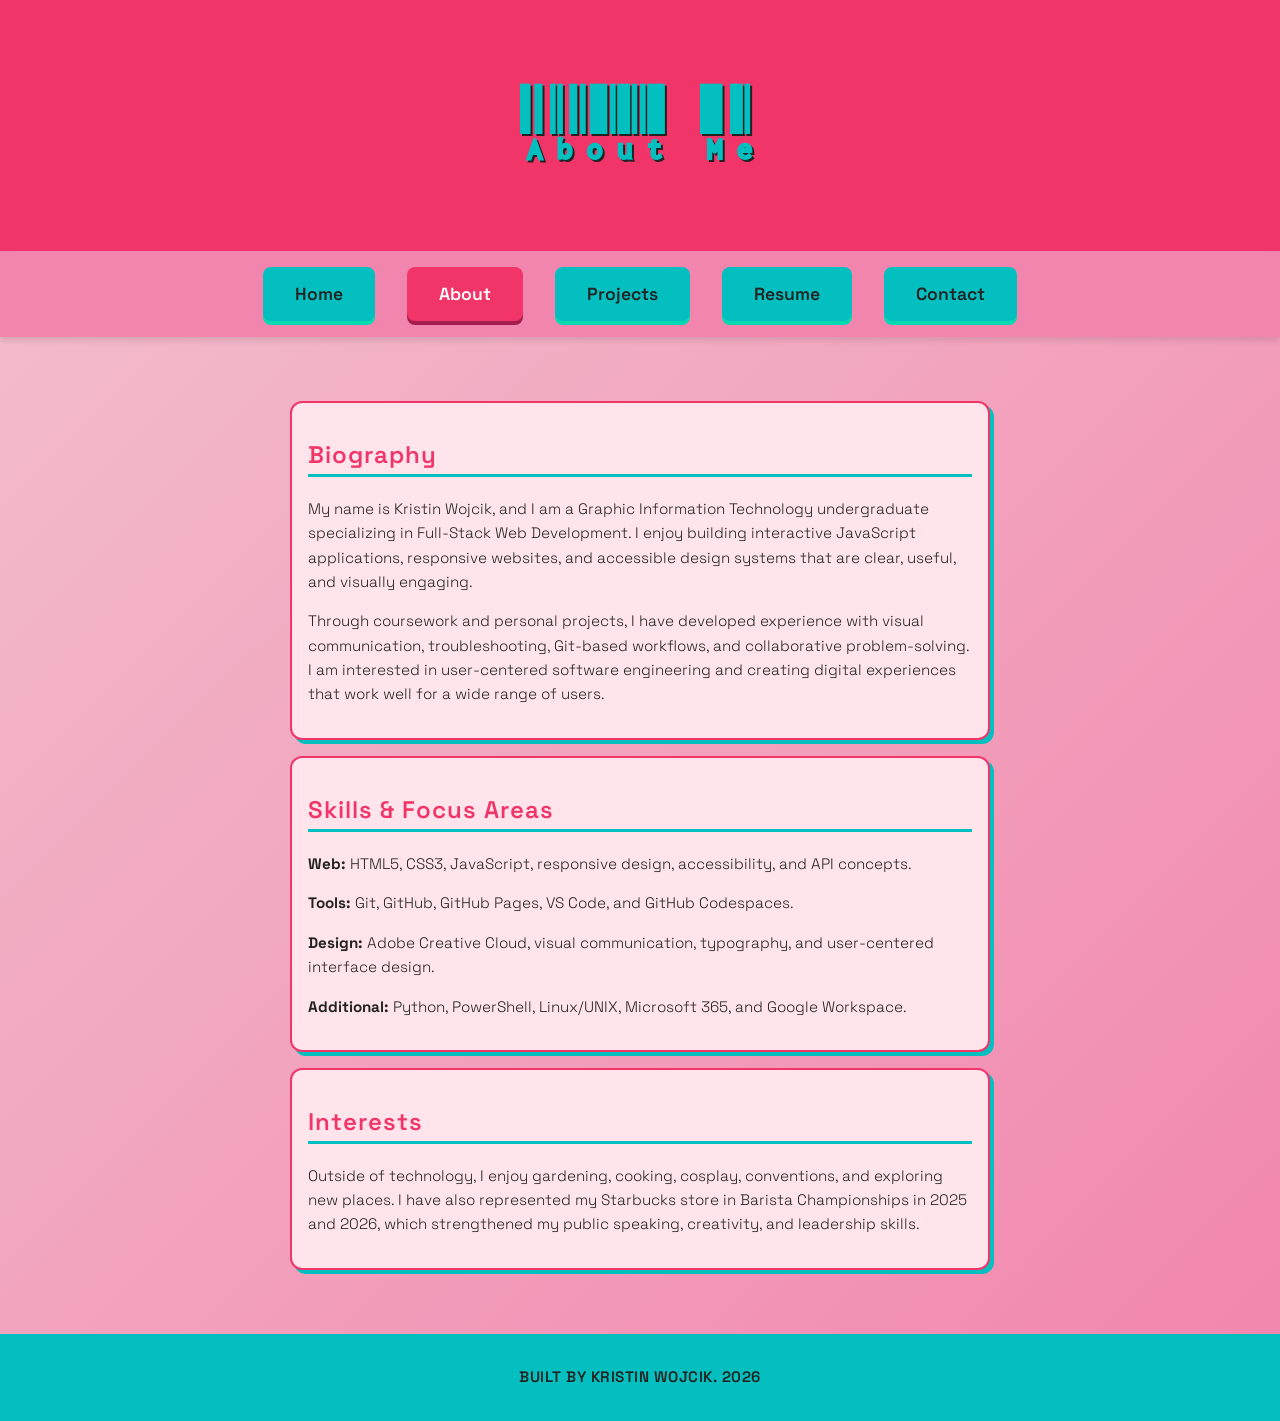
<file: about.html>
<!DOCTYPE html>
<html lang="en">

<head>
    <meta charset="UTF-8">
    <meta name="viewport" content="width=device-width, initial-scale=1.0">
    <link rel="preconnect" href="https://fonts.googleapis.com">
    <link rel="preconnect" href="https://fonts.gstatic.com" crossorigin>
    <link href="https://fonts.googleapis.com/css2?family=Libre+Barcode+128+Text&display=swap" rel="stylesheet">
    <link href="https://fonts.googleapis.com/css2?family=Space+Grotesk:wght@300;400;600&display=swap" rel="stylesheet">
    <link rel="stylesheet" href="styles.css">
    <title>About Me | Kristin Wojcik</title>
</head>

<body>
    <header>
        <h1>About Me</h1>
    </header>
    <nav>
        <ul>
            <li><a href="index.html">Home</a></li>
            <li><a href="about.html" class="active">About</a></li>
            <li><a href="projects.html">Projects</a></li>
            <li><a href="resume.html">Resume</a></li>
            <li><a href="contact.html">Contact</a></li>
        </ul>
    </nav>
    <main>
        <section class="about-card">
            <h2>Biography</h2>
            <p>My name is Kristin Wojcik, and I am a Graphic Information Technology undergraduate specializing in
                Full-Stack Web Development. I enjoy building interactive JavaScript applications, responsive websites,
                and accessible design systems that are clear, useful, and visually engaging.</p>
            <p>Through coursework and personal projects, I have developed experience with visual communication,
                troubleshooting, Git-based workflows, and collaborative problem-solving. I am interested in
                user-centered software engineering and creating digital experiences that work well for a wide range of
                users.</p>
        </section>
        <section class="about-card">
            <h2>Skills &amp; Focus Areas</h2>
            <p><strong>Web:</strong> HTML5, CSS3, JavaScript, responsive design, accessibility, and API concepts.</p>
            <p><strong>Tools:</strong> Git, GitHub, GitHub Pages, VS Code, and GitHub Codespaces.</p>
            <p><strong>Design:</strong> Adobe Creative Cloud, visual communication, typography, and user-centered
                interface design.</p>
            <p><strong>Additional:</strong> Python, PowerShell, Linux/UNIX, Microsoft 365, and Google Workspace.</p>
        </section>
        <section class="about-card">
            <h2>Interests</h2>
            <p>Outside of technology, I enjoy gardening, cooking, cosplay, conventions, and exploring new places. I have
                also represented my Starbucks store in Barista Championships in 2025 and 2026, which strengthened my
                public speaking, creativity, and leadership skills.</p>
        </section>
    </main>
    <footer>
        <p>Built by Kristin Wojcik. 2026</p>
    </footer>
</body>

</html>
</file>
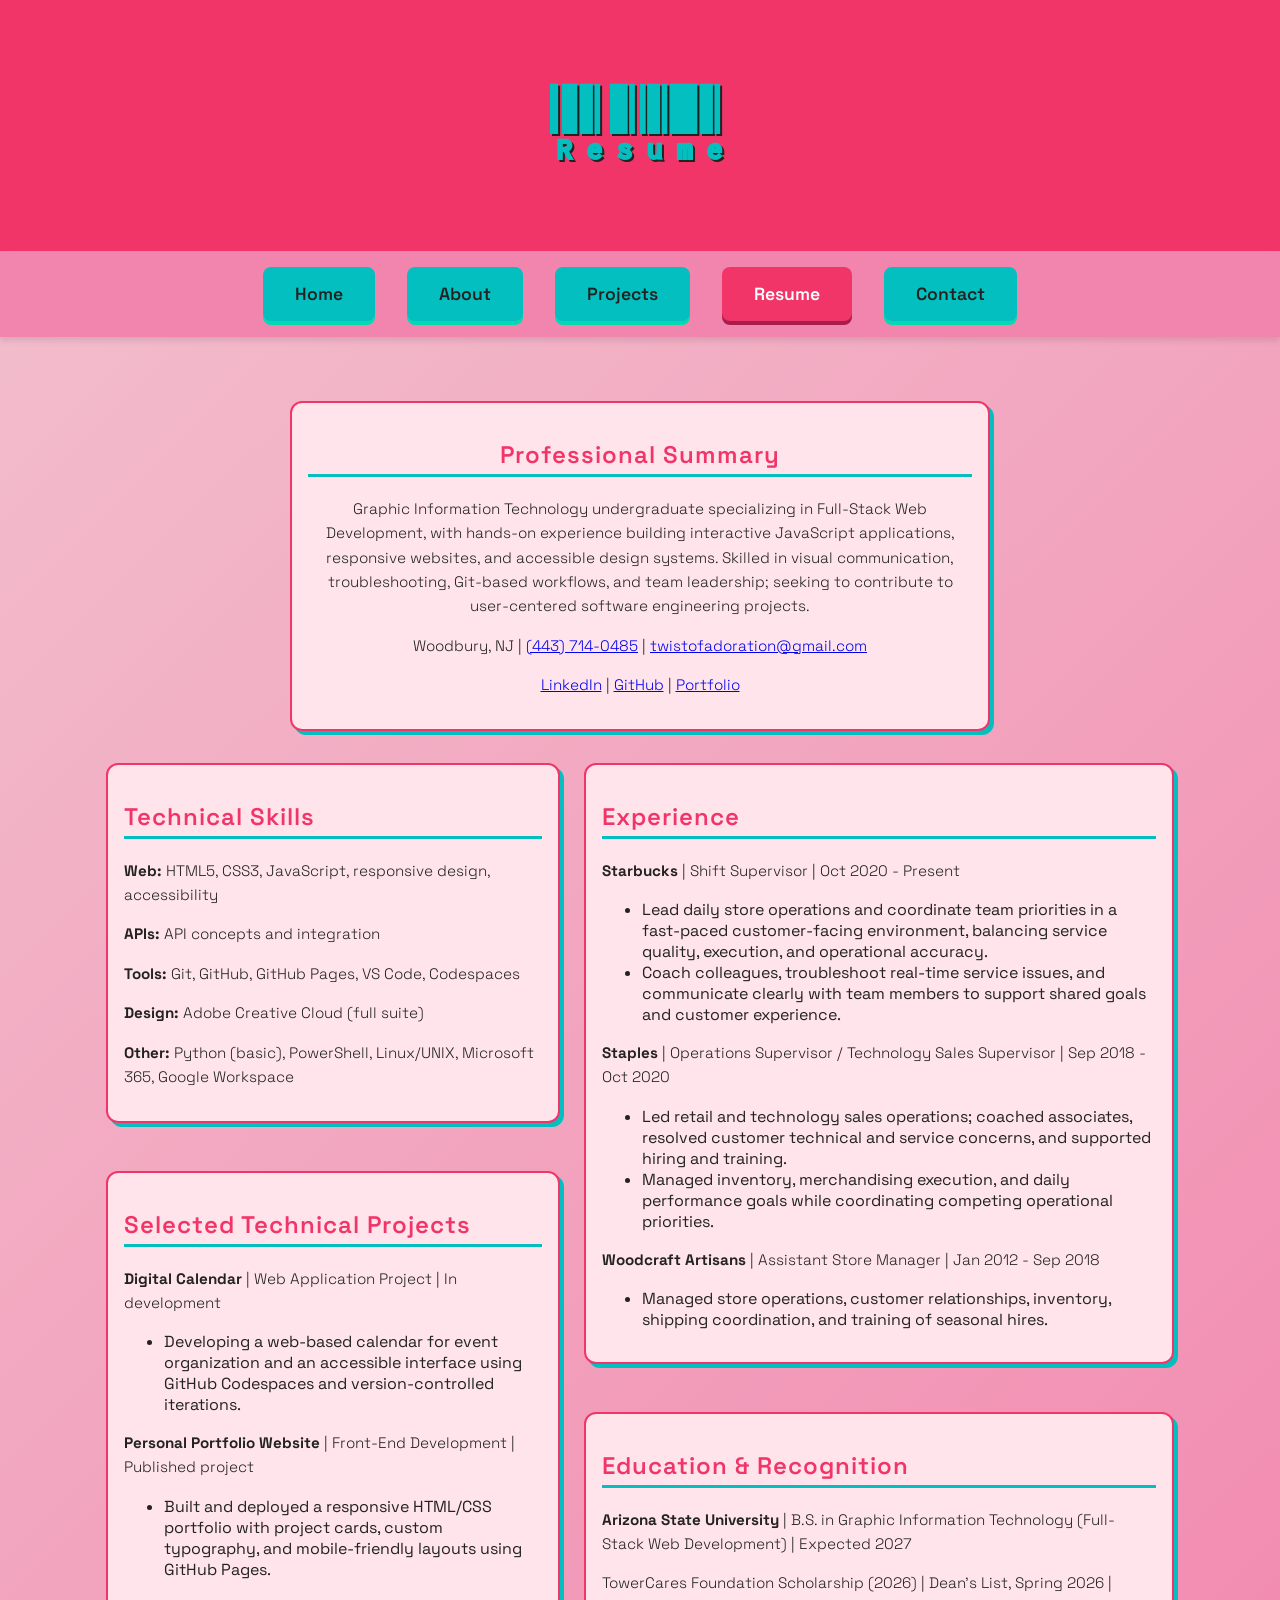
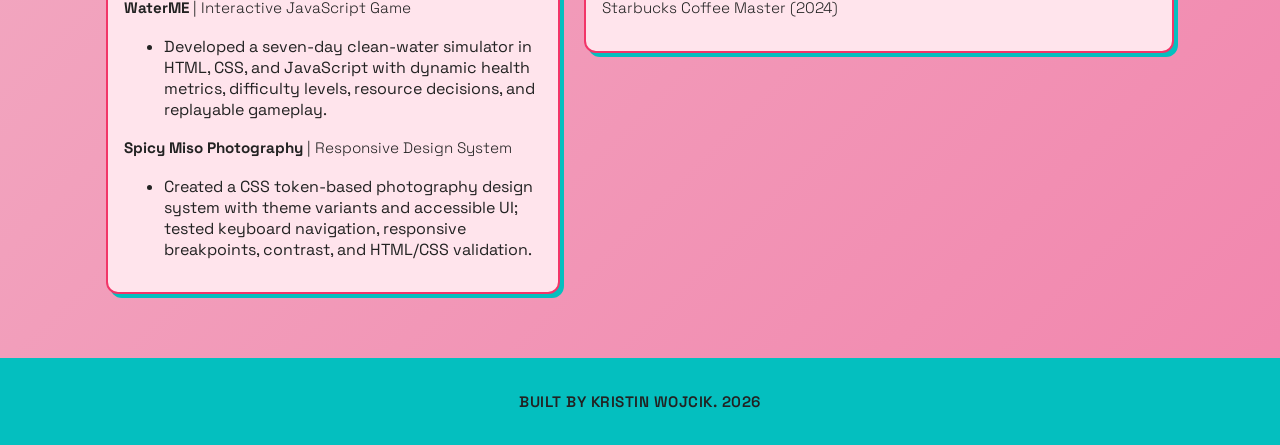
<file: resume.html>
<!DOCTYPE html>
<html lang="en">

<head>
    <meta charset="UTF-8">
    <meta name="viewport" content="width=device-width, initial-scale=1.0">
    <link rel="preconnect" href="https://fonts.googleapis.com">
    <link rel="preconnect" href="https://fonts.gstatic.com" crossorigin>
    <link href="https://fonts.googleapis.com/css2?family=Libre+Barcode+128+Text&display=swap" rel="stylesheet">
    <link href="https://fonts.googleapis.com/css2?family=Space+Grotesk:wght@300;400;600&display=swap" rel="stylesheet">
    <link rel="stylesheet" href="styles.css">
    <title>Resume | Kristin Wojcik</title>
</head>

<body>
    <header>
        <h1>Resume</h1>
    </header>
    <nav>
        <ul>
            <li><a href="index.html">Home</a></li>
            <li><a href="about.html">About</a></li>
            <li><a href="projects.html">Projects</a></li>
            <li><a href="resume.html" class="active">Resume</a></li>
            <li><a href="contact.html">Contact</a></li>
        </ul>
    </nav>
    <main class="resume-page">
        <section class="resume-summary">
            <h2>Professional Summary</h2>
            <p>Graphic Information Technology undergraduate specializing in Full-Stack Web Development, with hands-on
                experience building interactive JavaScript applications, responsive websites, and accessible design
                systems. Skilled in visual communication, troubleshooting, Git-based workflows, and team leadership;
                seeking to contribute to user-centered software engineering projects.</p>
            <p>
                Woodbury, NJ |
                <a href="tel:+14437140485">(443) 714-0485</a> |
                <a href="mailto:twistofadoration@gmail.com">twistofadoration@gmail.com</a>
            </p>
            <p>
                <a href="https://www.linkedin.com/in/kristin-wojcik/" target="_blank" rel="noopener noreferrer">LinkedIn</a> |
                <a href="https://github.com/kriswojcik-dev" target="_blank" rel="noopener noreferrer">GitHub</a> |
                <a href="https://kriswojcik-dev.github.io/Portfolio/" target="_blank"
                    rel="noopener noreferrer">Portfolio</a>
            </p>
        </section>

        <div class="resume-grid">
            <div class="resume-column resume-column-left">
                <section>
                    <h2>Technical Skills</h2>
                    <p><strong>Web:</strong> HTML5, CSS3, JavaScript, responsive design, accessibility</p>
                    <p><strong>APIs:</strong> API concepts and integration</p>
                    <p><strong>Tools:</strong> Git, GitHub, GitHub Pages, VS Code, Codespaces</p>
                    <p><strong>Design:</strong> Adobe Creative Cloud (full suite)</p>
                    <p><strong>Other:</strong> Python (basic), PowerShell, Linux/UNIX, Microsoft 365, Google Workspace</p>
                </section>

                <section>
                    <h2>Selected Technical Projects</h2>
                    <p><strong>Digital Calendar</strong> | Web Application Project | In development</p>
                    <ul>
                        <li>Developing a web-based calendar for event organization and an accessible interface using GitHub
                            Codespaces and version-controlled iterations.</li>
                    </ul>
                    <p><strong>Personal Portfolio Website</strong> | Front-End Development | Published project</p>
                    <ul>
                        <li>Built and deployed a responsive HTML/CSS portfolio with project cards, custom typography, and
                            mobile-friendly layouts using GitHub Pages.</li>
                    </ul>
                    <p><strong>WaterME</strong> | Interactive JavaScript Game</p>
                    <ul>
                        <li>Developed a seven-day clean-water simulator in HTML, CSS, and JavaScript with dynamic health
                            metrics, difficulty levels, resource decisions, and replayable gameplay.</li>
                    </ul>
                    <p><strong>Spicy Miso Photography</strong> | Responsive Design System</p>
                    <ul>
                        <li>Created a CSS token-based photography design system with theme variants and accessible UI;
                            tested keyboard navigation, responsive breakpoints, contrast, and HTML/CSS validation.</li>
                    </ul>
                </section>

            </div>

            <div class="resume-column resume-column-right">
                <section>
                    <h2>Experience</h2>
                    <p><strong>Starbucks</strong> | Shift Supervisor | Oct 2020 - Present</p>
                    <ul>
                        <li>Lead daily store operations and coordinate team priorities in a fast-paced customer-facing
                            environment, balancing service quality, execution, and operational accuracy.</li>
                        <li>Coach colleagues, troubleshoot real-time service issues, and communicate clearly with team
                            members to support shared goals and customer experience.</li>
                    </ul>
                    <p><strong>Staples</strong> | Operations Supervisor / Technology Sales Supervisor | Sep 2018 - Oct
                        2020</p>
                    <ul>
                        <li>Led retail and technology sales operations; coached associates, resolved customer technical
                            and service concerns, and supported hiring and training.</li>
                        <li>Managed inventory, merchandising execution, and daily performance goals while coordinating
                            competing operational priorities.</li>
                    </ul>
                    <p><strong>Woodcraft Artisans</strong> | Assistant Store Manager | Jan 2012 - Sep 2018</p>
                    <ul>
                        <li>Managed store operations, customer relationships, inventory, shipping coordination, and
                            training of seasonal hires.</li>
                    </ul>
                </section>

                <section>
                    <h2>Education &amp; Recognition</h2>
                    <p><strong>Arizona State University</strong> | B.S. in Graphic Information Technology (Full-Stack Web
                        Development) | Expected 2027</p>
                    <p>TowerCares Foundation Scholarship (2026) | Dean's List, Spring 2026 | Starbucks Coffee Master
                        (2024)</p>
                </section>

            </div>
        </div>
    </main>
    <footer>
        <p>Built by Kristin Wojcik. 2026</p>
    </footer>
</body>

</html>
</file>
<file: styles.css>
/* CSS by Kristin Wojcik */

/* Color Palette
Primary Pink: #F23568
Light Pink: #F2C2CF
Mid Pink: #F285AD
Teal: #04BFBF
Mint: #04D9B2
*/

:root {
    --color-pink-primary: #F23568;
    --color-pink-light: #F2C2CF;
    --color-pink-mid: #F285AD;
    --color-pink-dark: #A61E4D;
    --color-teal: #04BFBF;
    --color-mint: #04D9B2;
    --color-card: #FFE4EC;
    --color-ink: #222;
    --color-white: #FFF;
    --color-teal-rgb: 4, 191, 191;
    --color-pink-primary-rgb: 242, 53, 104;
    --color-black-rgb: 0, 0, 0;
}

/* GLOBAL */
* {
    box-sizing: border-box;
}

body {
    margin: 0;
    font-family: "Space Grotesk", Arial, Helvetica, sans-serif;
    background: linear-gradient(135deg, var(--color-pink-light), var(--color-pink-mid));
    color: var(--color-ink);
    font-size: 16px;
}

header {
    background-color: var(--color-pink-primary);
    color: var(--color-white);
    text-align: center;
    padding: 2rem 1rem;
}

header p {
    margin-top: 0.5rem;
    font-weight: 300;
}

main {
    max-width: 1200px;
    margin: 2rem auto;
    padding: 1rem;
}

main section {
    margin-bottom: 1.5rem;
}

.contact-page {
    max-width: 1200px;
}

.contact-grid {
    display: grid;
    grid-template-columns: 1fr;
    gap: 1.5rem;
    align-items: stretch;
}

.contact-grid section {
    margin: 0;
    width: 100%;
    max-width: none;
    height: 100%;
    display: flex;
    flex-direction: column;
    justify-content: center;
    text-align: center;
}

.contact-card {
    position: relative;
    overflow: hidden;
    transition: transform 0.2s ease, box-shadow 0.2s ease;
}

.contact-card:hover {
    transform: translateY(-4px);
    box-shadow: 6px 6px 0 var(--color-teal);
}

.contact-card::before {
    content: "";
    position: absolute;
    inset: 0;
    background: linear-gradient(135deg, rgba(var(--color-teal-rgb), 0.08), rgba(var(--color-pink-primary-rgb), 0.08));
    pointer-events: none;
}

.contact-icon {
    display: inline-flex;
    align-items: center;
    justify-content: center;
    width: 52px;
    height: 52px;
    margin: 0 auto 0.75rem;
    border-radius: 50%;
    background-color: var(--color-pink-primary);
    color: var(--color-white);
    font-weight: 700;
    font-size: 1.4rem;
    box-shadow: 0 4px 0 var(--color-pink-dark);
}

.contact-grid section p {
    margin-bottom: 0;
}

.resume-page {
    max-width: 1100px;
}

.resume-summary {
    max-width: 860px;
    margin: 0 auto 1.5rem;
    text-align: center;
}

.resume-grid {
    display: grid;
    grid-template-columns: 1fr;
    gap: 1.5rem;
    align-items: start;
}

.resume-column {
    display: flex;
    flex-direction: column;
    gap: 1rem;
}

.resume-column section {
    margin-bottom: 0;
}

footer {
    background-color: var(--color-teal);
    color: var(--color-ink);
    text-align: center;
    padding: 1rem;
}

footer p {
    font-weight: 600;
    letter-spacing: 0.5px;
    text-transform: uppercase;
}

html {
    scroll-behavior: smooth;
}

h1 {
    font-family: "Libre Barcode 128 Text", cursive;
    color: var(--color-teal);
    font-size: 3rem;
    letter-spacing: 4px;
    text-shadow: 2px 2px 0 var(--color-ink);
}

h2 {
    font-family: "Space Grotesk", sans-serif;
    font-weight: 600;
    letter-spacing: 1px;
}

p {
    font-weight: 300;
    line-height: 1.6;
    font-size: 0.95rem;
}

/* NAV*/
nav {
    background-color: var(--color-pink-mid);
    padding: 1rem;
    box-shadow: 0 4px 6px rgba(var(--color-black-rgb), 0.1);
}

nav ul {
    list-style: none;
    padding: 0;
    margin: 0;
    display: flex;
    flex-direction: column;
    gap: 0.5rem;
}

nav a {
    display: block;
    text-decoration: none;
    background-color: var(--color-teal);
    color: var(--color-ink);
    padding: 0.75rem;
    text-align: center;
    border-radius: 8px;
    font-weight: bold;
    transition: transform 0.15s ease, box-shadow 0.15s ease, background-color 0.2s;
    box-shadow: 0 4px 0 var(--color-mint);
}

nav a:hover {
    background-color: var(--color-mint);
    color: var(--color-white);
    transform: translateY(-2px);
}

nav a:active {
    background-color: var(--color-pink-primary);
    color: var(--color-white);
    transform: translateY(2px);
    box-shadow: 0 2px 0 var(--color-pink-dark);
}

nav a.active {
    background-color: var(--color-pink-primary);
    color: var(--color-white);
    box-shadow: 0 4px 0 var(--color-pink-dark);
}

nav a.active:hover {
    background-color: var(--color-pink-primary);
    color: var(--color-white);
    transform: none;
}

nav a,
.project-links a,
.home-buttons a {
    font-family: "Space Grotesk", sans-serif;
    font-weight: 600;
}

/* HOME SECTION */
.home {
    text-align: center;
    padding: 3rem 1rem;
    max-width: 700px;
    margin: 0 auto;
}

.home h2 {
    font-size: 1.8rem;
    margin-bottom: 0.5rem;
}

.home p {
    max-width: 900px;
    margin: 0 auto 1rem;
}

.home-buttons {
    display: flex;
    flex-direction: column;
    gap: 0.5rem;
    margin-top: 1rem;
}

.home-buttons a {
    text-decoration: none;
    background-color: var(--color-teal);
    color: var(--color-ink);
    padding: 0.75rem;
    border-radius: 8px;
    font-weight: bold;
    box-shadow: 0 4px 0 var(--color-mint);
    transition: 0.2s;
}

.home-buttons a:hover {
    background-color: var(--color-mint);
    color: var(--color-white);
    transform: translateY(-2px);
}

.home::after {
    content: "";
    display: block;
    width: 60px;
    height: 4px;
    background-color: var(--color-teal);
    margin: 1rem auto 0;
    border-radius: 2px;
}

.profile-img {
    width: 220px;
    height: 220px;
    object-fit: cover;
    border-radius: 50%;
    border: 4px solid var(--color-teal);
    box-shadow: 5px 5px 0 var(--color-pink-primary);
    display: block;
    margin: 0 auto 1rem;
}

/* PROJECT PAGE */
.portfolio-filters {
    display: flex;
    flex-wrap: wrap;
    justify-content: center;
    gap: 0.75rem;
    max-width: 1200px;
    margin: 0 auto 1.5rem;
    padding: 0 1rem;
}

.filter-btn {
    border: 0;
    border-radius: 8px;
    background-color: var(--color-teal);
    color: var(--color-ink);
    padding: 0.75rem 1rem;
    font-family: "Space Grotesk", sans-serif;
    font-size: 1rem;
    font-weight: 600;
    box-shadow: 0 4px 0 var(--color-mint);
    transition: transform 0.15s ease, box-shadow 0.15s ease, background-color 0.2s;
    cursor: pointer;
}

.filter-btn:hover {
    background-color: var(--color-mint);
    color: var(--color-white);
    transform: translateY(-2px);
}

.filter-btn:active {
    background-color: var(--color-pink-primary);
    color: var(--color-white);
    transform: translateY(2px);
    box-shadow: 0 2px 0 var(--color-pink-dark);
}

.filter-btn.active {
    background-color: var(--color-pink-primary);
    color: var(--color-white);
    box-shadow: 0 4px 0 var(--color-pink-dark);
}

.filter-btn.active:hover {
    background-color: var(--color-pink-primary);
    color: var(--color-white);
    transform: none;
}

.filter-btn:focus-visible {
    outline: 3px solid var(--color-ink);
    outline-offset: 3px;
}

.project-grid {
    display: flex;
    flex-wrap: wrap;
    gap: 1rem;
    align-items: stretch;
    max-width: 1200px;
    justify-content: center;
    padding: 0 1rem;
}

.project-card h2 {
    margin-top: 0.5rem;
}

.project-card {
    flex: 1 1 320px;
    background-color: var(--color-card);
    border: 3px solid var(--color-pink-primary);
    border-radius: 12px;
    padding: 1rem;
    box-shadow: 4px 4px 0 var(--color-teal);
    transition: transform 0.15s ease, box-shadow 0.15s ease, background-color 0.2s;
    display: flex;
    flex-direction: column;
    gap: 0.5rem;
    max-width: 350px;
}

.project-card[hidden] {
    display: none;
}

.project-card:hover {
    transform: translateY(-5px) scale(1.01);
}

.project-card img {
    width: 100%;
    height: 200px;
    object-fit: contain;
    background-color: var(--color-pink-light);
    border-radius: 8px;
}

.project-card p {
    flex-grow: 1;
}

.project-links {
    margin-top: auto;
    display: flex;
    gap: 0.5rem;
}

.project-links a {
    flex: 1;
    text-decoration: none;
    background-color: var(--color-mint);
    color: var(--color-ink);
    padding: 0.5rem;
    text-align: center;
    border-radius: 6px;
    font-weight: bold;
    box-shadow: 0 3px 0 var(--color-teal);
    transition: 0.2s;
    cursor: pointer;
}

.project-links a:hover {
    background-color: var(--color-teal);
    color: var(--color-white);
    transform: translateY(-2px);
}

.project-links a:active {
    transform: translateY(2px);
    box-shadow: 0 1px 0 var(--color-teal);
}

/* GENERAL CONTENT CARDS */
main section:not(.project-card) {
    background-color: var(--color-card);
    border: 2px solid var(--color-pink-primary);
    border-radius: 12px;
    padding: 1rem;
    max-width: 700px;
    margin: 1rem auto;
    margin-bottom: 1rem;
    box-shadow: 4px 4px 0 var(--color-teal);
    transition: transform 0.15s ease, box-shadow 0.15s ease, background-color 0.2s;
}

main section:not(.project-card):hover {
    transform: translateY(-3px);
    box-shadow: 6px 6px 0 var(--color-teal);
}

.about-card {
    transition: transform 0.2s ease, box-shadow 0.2s ease;
}

.about-card:hover {
    transform: translateY(-5px) scale(1.01);
    box-shadow: 7px 9px 0 var(--color-teal);
}

h2 {
    color: var(--color-pink-primary);
    border-bottom: 3px solid var(--color-teal);
    padding-bottom: 0.25rem;
}



/* ===================================
   HOMEPAGE FEATURED PROJECTS
=================================== */

.featured-work {
    width: 100%;
    max-width: 1200px;
    margin: 3rem auto;
    padding: 1.5rem;
    box-sizing: border-box;
}

.featured-intro {
    text-align: center;
    margin-bottom: 2rem;
}

.featured-intro h2 {
    font-size: 2rem;
    color: var(--color-ink);
    margin-bottom: 0.5rem;
}

.featured-intro p {
    max-width: 650px;
    margin: 0 auto;
    line-height: 1.6;
}

.featured-grid {
    display: grid;
    grid-template-columns: 1fr;
    gap: 1.5rem;
}

.featured-card {
    display: flex;
    flex-direction: column;
    min-width: 0;
    overflow: hidden;
    background-color: var(--color-card);
    border: 2px solid var(--color-pink-primary);
    border-radius: 12px;
    box-shadow: 5px 5px 0 var(--color-teal);
    transition: transform 0.2s ease,
                box-shadow 0.2s ease;
}

.featured-card:hover {
    transform: translateY(-5px) scale(1.01);
    box-shadow: 7px 9px 0 var(--color-teal);
}

.featured-card img {
    width: 100%;
    height: 220px;
    object-fit: contain;
    background-color: var(--color-pink-light);
}

.featured-content {
    display: flex;
    flex-direction: column;
    flex-grow: 1;
    padding: 1.25rem;
    text-align: left;
}

.featured-category {
    color: var(--color-pink-dark);
    font-size: 0.8rem;
    font-weight: 600;
    text-transform: uppercase;
    letter-spacing: 0.5px;
}

.featured-content h3 {
    margin: 0.75rem 0;
    font-size: 1.3rem;
}

.featured-content p {
    line-height: 1.6;
    flex-grow: 1;
}

.featured-content a,
.view-all-btn {
    display: inline-block;
    padding: 0.75rem 1rem;
    background-color: var(--color-teal);
    color: var(--color-ink);
    border-radius: 8px;
    text-decoration: none;
    font-weight: 600;
    text-align: center;
    transition: background-color 0.2s ease;
}

.featured-content a:hover,
.view-all-btn:hover {
    background-color: var(--color-mint);
}

.featured-content a:focus-visible,
.view-all-btn:focus-visible {
    outline: 3px solid var(--color-pink-primary);
    outline-offset: 3px;
}

.featured-footer {
    margin-top: 2.5rem;
    text-align: center;
}

/* TABLET */
@media screen and (min-width: 650px) {
    .featured-grid {
        grid-template-columns: repeat(2, minmax(0, 1fr));
    }
}

/* DESKTOP */
@media screen and (min-width: 1000px) {
    .featured-grid {
        grid-template-columns: repeat(3, minmax(0, 1fr));
    }
}

/* MEDIA QUERY: larger screens */
@media screen and (min-width: 800px) {
    body {
        display: grid;
        grid-template-columns: 1fr 300px;
    }

    header,
    nav,
    footer,
    main {
        grid-column: 1 / -1;
    }

    nav ul {
        flex-direction: row;
        justify-content: center;
        gap: 2rem;
    }

    nav a {
        padding: 1rem 2rem;
        font-size: 1.1rem;
    }

    h1 {
        font-size: 5rem;
    }

    .home-buttons {
        flex-direction: row;
        justify-content: center;
    }

    .home-buttons a {
        width: 200px;
    }

    .profile-img {
        width: 260px;
        height: 260px;
    }

    .project-grid {
        flex-direction: row;
        flex-wrap: wrap;
        justify-content: center;
    }

    .project-card {
        flex: 1 1 350px;
        min-width: 300px;
    }

    .contact-grid {
        grid-template-columns: repeat(3, minmax(0, 1fr));
    }

    .contact-grid section {
        min-height: 220px;
    }

    .resume-grid {
        grid-template-columns: minmax(0, 1fr) minmax(0, 1.3fr);
        gap: 1.5rem;
    }

    .resume-column-left,
    .resume-column-right {
        min-width: 0;
    }
}


/* EMBEDDED PROJECT VIDEOS */
.project-card video {
    display: block;
    width: 100%;
    max-width: 18rem;
    min-width: 0;
    align-self: center;
    aspect-ratio: 16 / 9;
    height: auto;
    border: none;
    border-radius: 8px;
    background-color: var(--color-ink);
}

/* PROJECT 3 DEMO REEL */
.demo-reel.project-card {
    flex-basis: 100%;
    min-width: 0;
    max-width: 100%;
    scroll-margin-top: 1rem;
}

.demo-reel video {
    max-width: 35rem;
}

.demo-reel.project-card:hover {
    transform: none;
}

.demo-reel-overview {
    align-self: flex-start;
    margin: 0 0 0.5rem;
}

.demo-reel-pieces {
    display: grid;
    grid-template-columns: repeat(auto-fit, minmax(min(100%, 225px), 1fr));
    gap: 1rem;
}

.demo-reel-pieces article {
    display: flex;
    flex-direction: column;
    gap: 0.5rem;
    padding: 0.75rem;
    border: 1px solid var(--color-pink-primary);
    border-radius: 8px;
}
</file>
